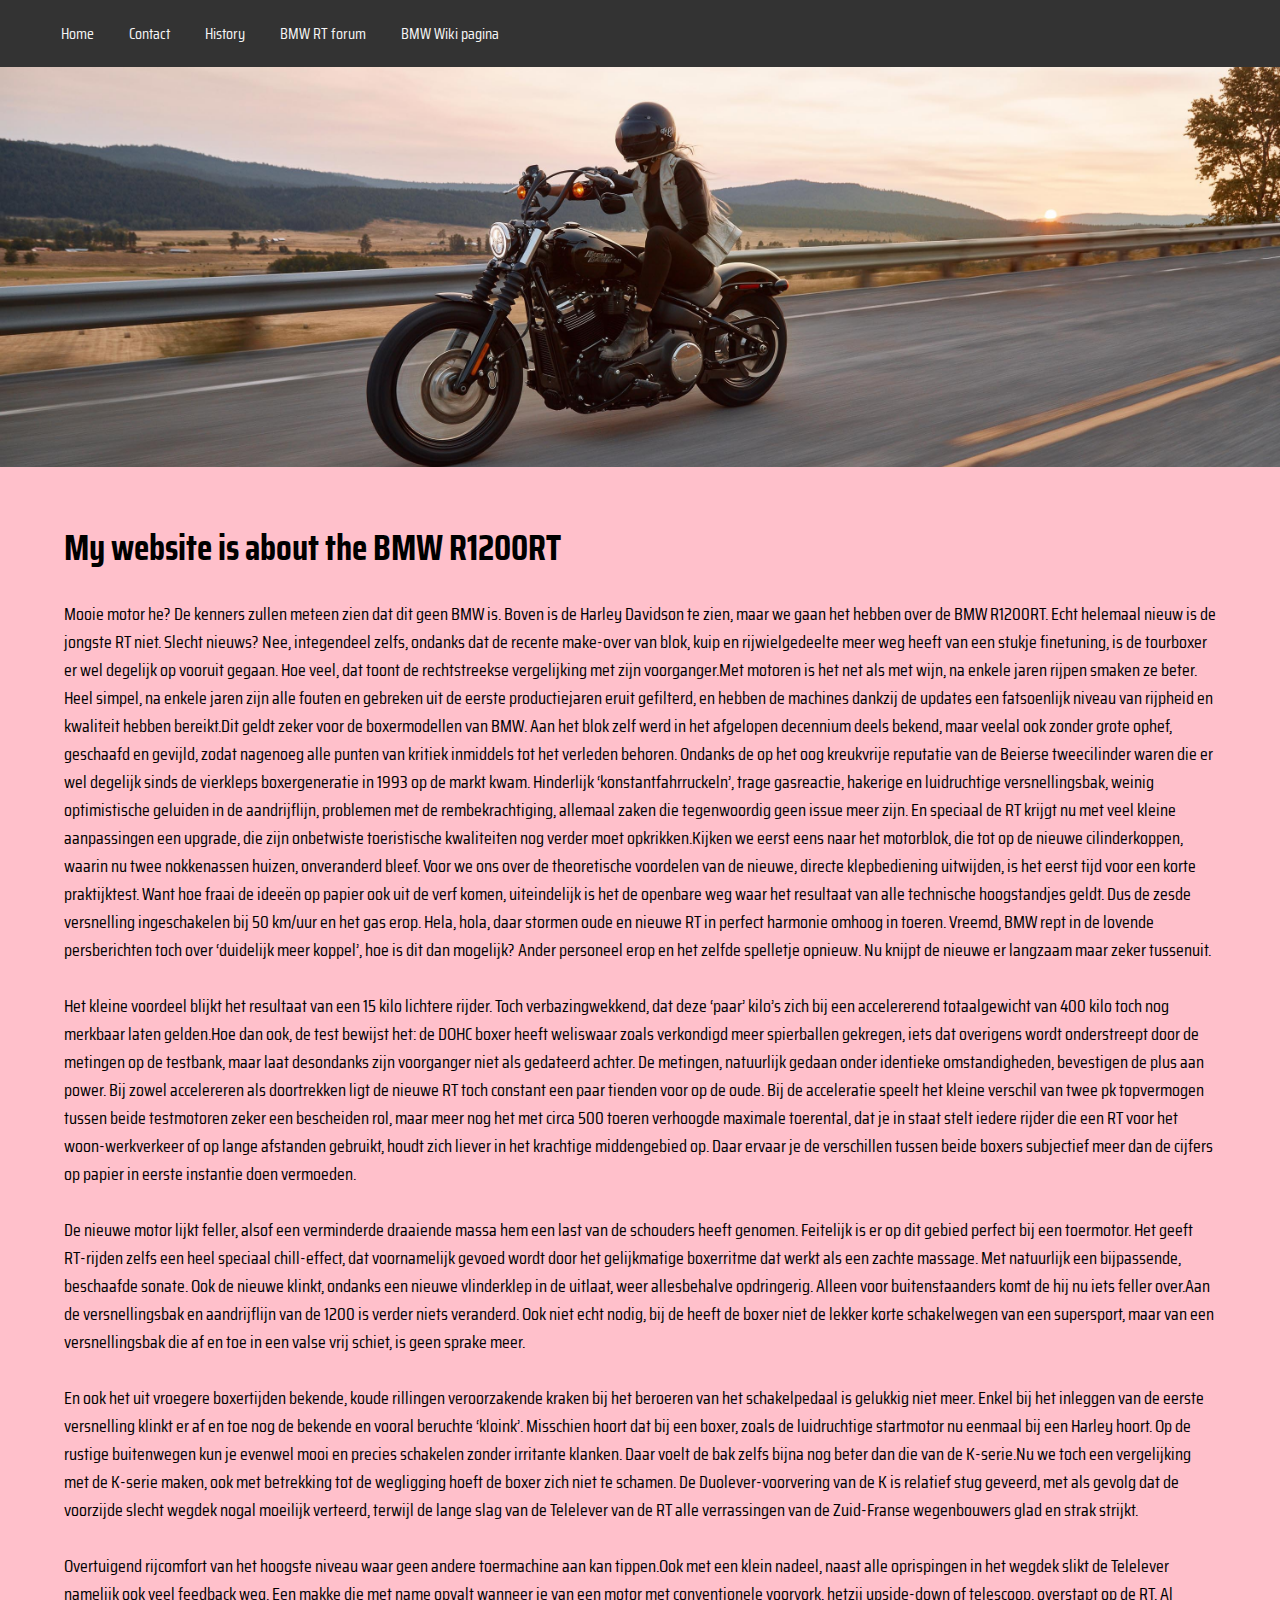
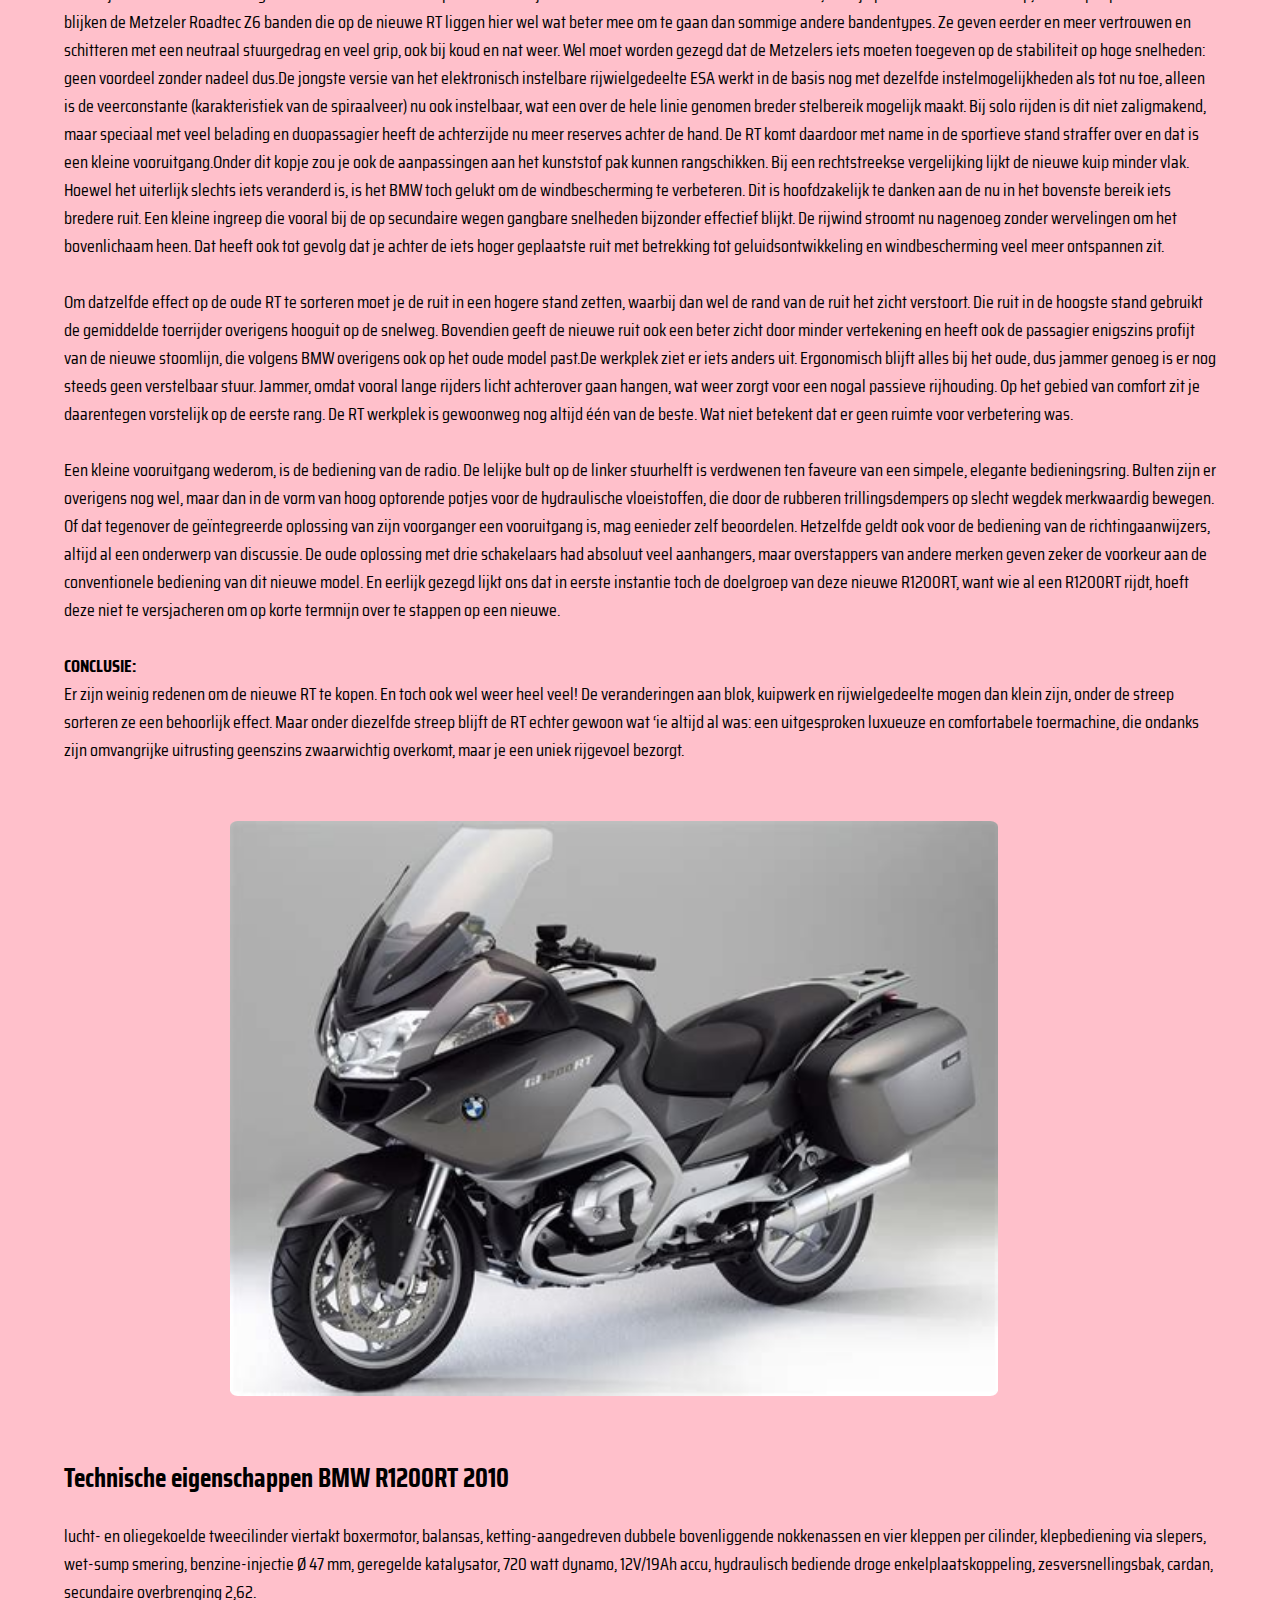
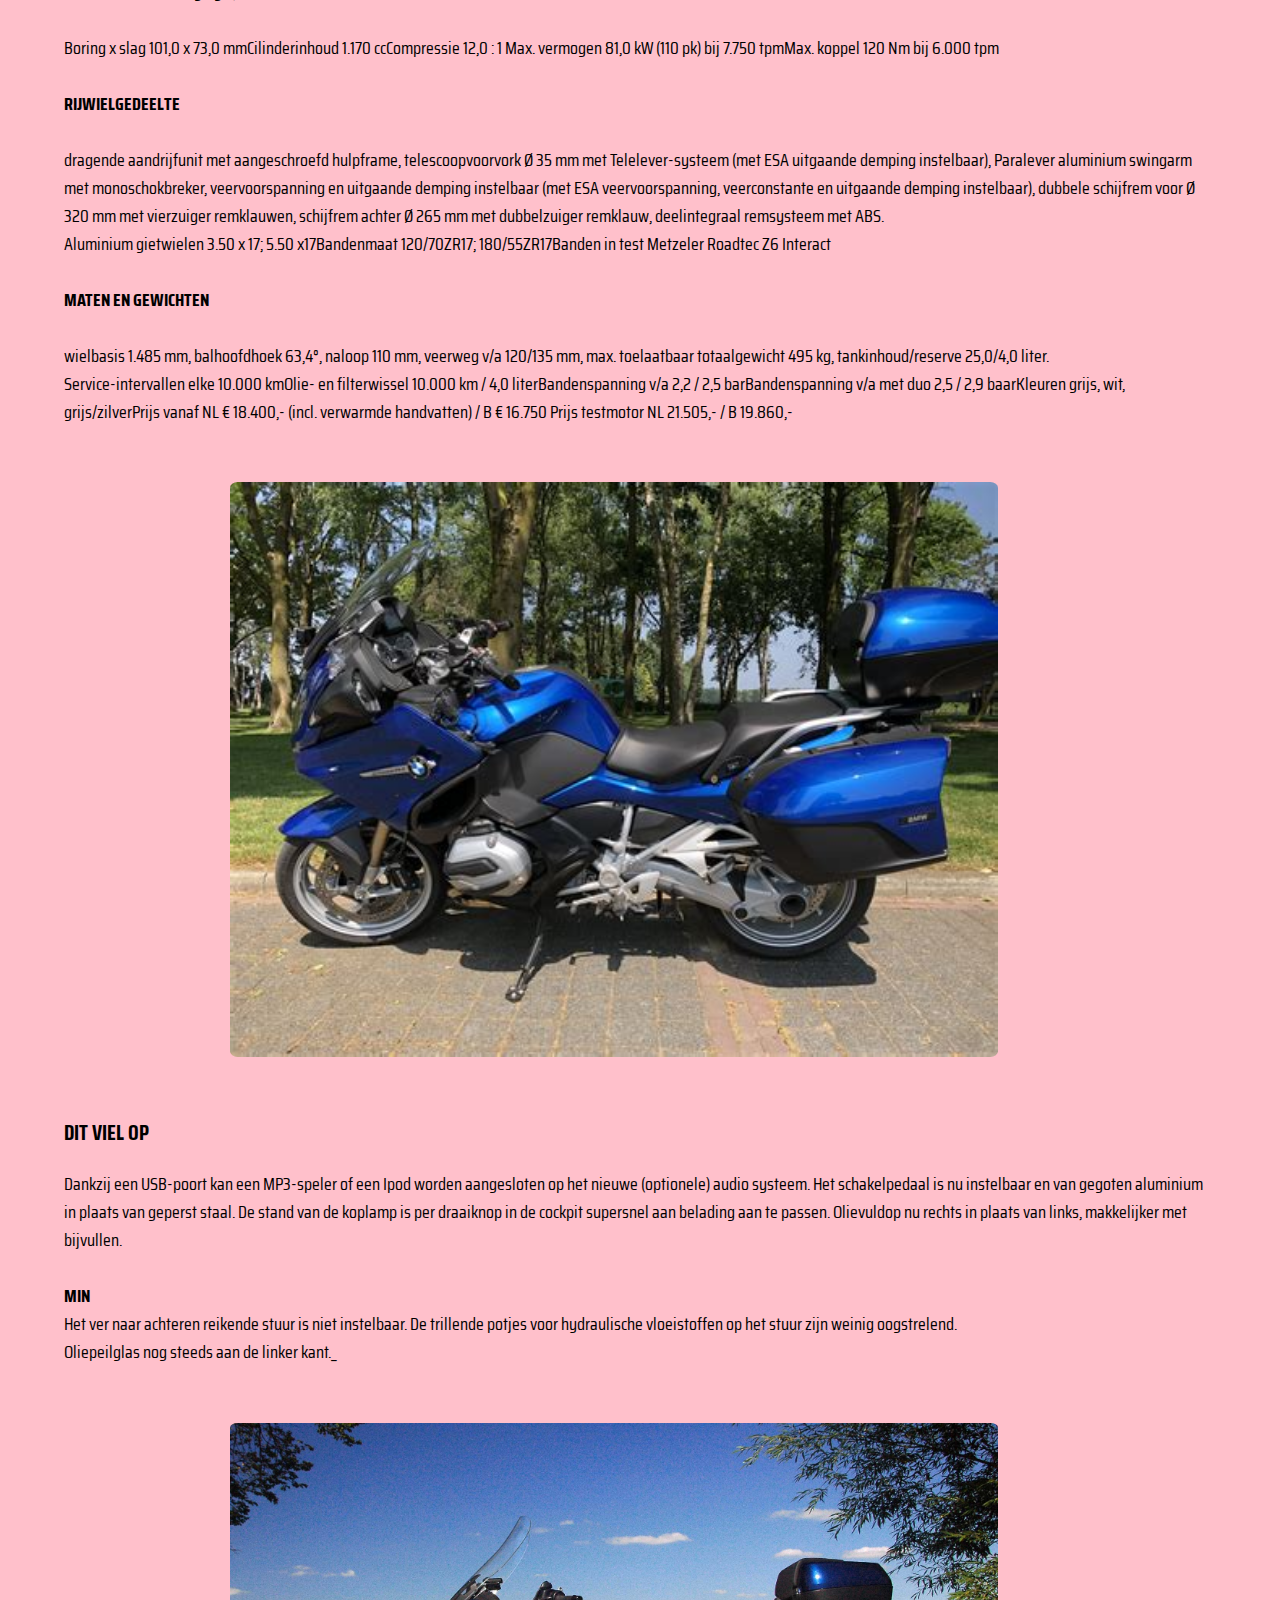
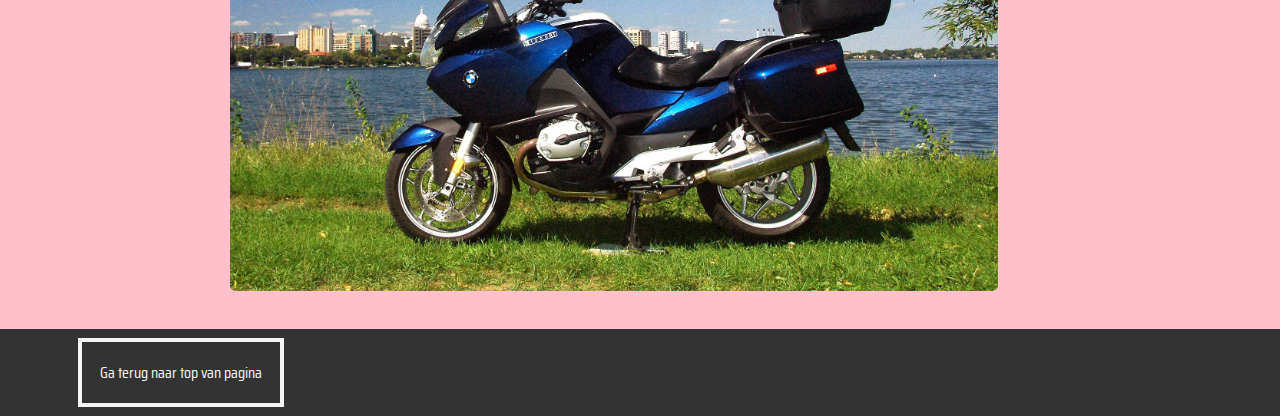
<file: index.html>
<!DOCTYPE html>
<html lang="en">

<head>
    <meta charset="UTF-8">
    <meta http-equiv="X-UA-Compatible" content="IE=edge">
    <meta name="viewport" content="width=device-width, initial-scale=1.0">
    <link rel="stylesheet" href="styles.css">
    <link rel="preconnect" href="https://fonts.googleapis.com">
    <link rel="preconnect" href="https://fonts.gstatic.com" crossorigin>
    <link href="https://fonts.googleapis.com/css2?family=Saira+Condensed:wght@300&display=swap" rel="stylesheet">
    <title>My website is about motorcycles</title>

</head>

<body>
    <nav id="topnav">
        <ul>
            <li> <a href="/index.html">Home</a></li>
            <li> <a href="/contact.html">Contact</a></li>
            <li> <a href="/history.html">History</a></li>
            <li> <a href="https://bmwrtforum.nl">BMW RT forum</a></li>
            <li> <a href="https://nl.wikipedia.org/wiki/BMW_R_1200-serie">BMW Wiki pagina</a></li>
        </ul>
    </nav>
    <header>

    </header>
    <main>
        <img src="harley1.jpg" alt="Harley Davidson motor" class="center, responsive">
        <article>

            <h1>
                My website is about the BMW R1200RT
            </h1>

            <p>

                Mooie motor he? De kenners zullen meteen zien dat dit geen BMW is. Boven is de Harley Davidson te zien,
                maar we gaan het hebben over de BMW R1200RT. Echt helemaal nieuw is de jongste RT niet. Slecht nieuws?
                Nee, integendeel zelfs, ondanks
                dat de recente make-over van blok, kuip en rijwielgedeelte meer weg heeft van een stukje finetuning, is
                de
                tourboxer er wel degelijk op vooruit gegaan. Hoe veel, dat toont de rechtstreekse vergelijking met zijn
                voorganger.Met motoren is het net als met wijn, na enkele jaren rijpen smaken ze beter. Heel simpel, na
                enkele jaren zijn alle fouten en gebreken uit de eerste productiejaren eruit gefilterd, en hebben de
                machines dankzij de updates een fatsoenlijk niveau van rijpheid en kwaliteit hebben bereikt.Dit geldt
                zeker voor de boxermodellen van BMW. Aan het blok zelf werd in het afgelopen decennium deels bekend,
                maar veelal ook zonder grote ophef, geschaafd en gevijld, zodat nagenoeg alle punten van kritiek
                inmiddels tot het verleden behoren. Ondanks de op het oog kreukvrije reputatie van de Beierse
                tweecilinder waren die er wel degelijk sinds de vierkleps boxergeneratie in 1993 op de markt kwam.
                Hinderlijk ‘konstantfahrruckeln’, trage gasreactie, hakerige en luidruchtige versnellingsbak, weinig
                optimistische geluiden in de aandrijflijn, problemen met de rembekrachtiging, allemaal zaken die
                tegenwoordig geen issue meer zijn. En speciaal de RT krijgt nu met veel kleine aanpassingen een upgrade,
                die zijn onbetwiste toeristische kwaliteiten nog verder moet opkrikken.Kijken we eerst eens naar het
                motorblok, die tot op de nieuwe cilinderkoppen, waarin nu twee nokkenassen huizen, onveranderd bleef.
                Voor we ons over de theoretische voordelen van de nieuwe, directe klepbediening uitwijden, is het eerst
                tijd voor een korte praktijktest. Want hoe fraai de ideeën op papier ook uit de verf komen, uiteindelijk
                is het de openbare weg waar het resultaat van alle technische hoogstandjes geldt. Dus de zesde
                versnelling ingeschakelen bij 50 km/uur en het gas erop. Hela, hola, daar stormen oude en nieuwe RT in
                perfect harmonie omhoog in toeren. Vreemd, BMW rept in de lovende persberichten toch over ‘duidelijk
                meer koppel’, hoe is dit dan mogelijk? Ander personeel erop en het zelfde spelletje opnieuw. Nu knijpt
                de nieuwe er langzaam maar zeker tussenuit. <br><br> Het kleine voordeel blijkt het resultaat van een 15
                kilo lichtere rijder. Toch verbazingwekkend, dat deze ‘paar’ kilo’s zich bij een accelererend
                totaalgewicht van 400 kilo toch nog merkbaar laten gelden.Hoe dan ook, de test bewijst het: de DOHC
                boxer heeft weliswaar zoals verkondigd meer spierballen gekregen, iets dat overigens wordt onderstreept
                door de metingen op de testbank, maar laat desondanks zijn voorganger niet als gedateerd achter. De
                metingen, natuurlijk gedaan onder identieke omstandigheden, bevestigen de plus aan power. Bij zowel
                accelereren als doortrekken ligt de nieuwe RT toch constant een paar tienden voor op de oude. Bij de
                acceleratie speelt het kleine verschil van twee pk topvermogen tussen beide testmotoren zeker een
                bescheiden rol, maar meer nog het met circa 500 toeren verhoogde maximale toerental, dat je in staat
                stelt iedere rijder die een RT voor het woon-werkverkeer of op lange afstanden gebruikt, houdt zich
                liever in het krachtige middengebied op. Daar ervaar je de verschillen tussen beide boxers subjectief
                meer dan de cijfers op papier in eerste instantie doen vermoeden. <br><br>De nieuwe motor lijkt feller,
                alsof een verminderde draaiende massa hem een last van de schouders heeft genomen. Feitelijk is er op
                dit gebied perfect bij een toermotor. Het geeft RT-rijden zelfs een heel speciaal chill-effect, dat
                voornamelijk gevoed wordt door het gelijkmatige boxerritme dat werkt als een zachte massage. Met
                natuurlijk een bijpassende, beschaafde sonate. Ook de nieuwe klinkt, ondanks een nieuwe vlinderklep in
                de uitlaat, weer allesbehalve opdringerig. Alleen voor buitenstaanders komt de hij nu iets feller
                over.Aan de versnellingsbak en aandrijflijn van de 1200 is verder niets veranderd. Ook niet echt nodig,
                bij de heeft de boxer niet de lekker korte schakelwegen van een supersport, maar van een versnellingsbak
                die af en toe in een valse vrij schiet, is geen sprake meer. <br><br> En ook het uit vroegere
                boxertijden
                bekende, koude rillingen veroorzakende kraken bij het beroeren van het schakelpedaal is gelukkig niet
                meer. Enkel bij het inleggen van de eerste versnelling klinkt er af en toe nog de bekende en vooral
                beruchte ‘kloink’.
                Misschien hoort dat bij een boxer, zoals de luidruchtige startmotor nu eenmaal bij een Harley hoort. Op
                de rustige buitenwegen kun je evenwel mooi en precies schakelen zonder irritante klanken. Daar voelt de
                bak zelfs bijna nog beter dan die van de K-serie.Nu we toch een vergelijking met de K-serie maken, ook
                met betrekking tot de wegligging hoeft de boxer zich niet te schamen. De Duolever-voorvering van de K is
                relatief stug geveerd, met als gevolg dat de voorzijde slecht wegdek nogal moeilijk verteerd, terwijl de
                lange slag van de Telelever van de RT alle verrassingen van de Zuid-Franse wegenbouwers glad en strak
                strijkt. <br><br>Overtuigend rijcomfort van het hoogste niveau waar geen andere toermachine aan kan
                tippen.Ook met een klein nadeel, naast alle oprispingen in het wegdek slikt de Telelever namelijk ook
                veel feedback weg. Een makke die met name opvalt wanneer je van een motor met conventionele voorvork,
                hetzij upside-down of telescoop, overstapt op de RT. Al blijken de Metzeler Roadtec Z6 banden die op de
                nieuwe
                RT liggen hier wel wat beter mee om te gaan dan sommige andere bandentypes. Ze geven eerder en meer
                vertrouwen en schitteren met een neutraal stuurgedrag en veel grip, ook bij koud en nat weer. Wel moet
                worden gezegd dat de Metzelers iets moeten toegeven op de stabiliteit op hoge snelheden: geen voordeel
                zonder nadeel dus.De jongste versie van het elektronisch instelbare rijwielgedeelte ESA werkt in de
                basis nog met dezelfde instelmogelijkheden als tot nu toe, alleen is de veerconstante (karakteristiek
                van de spiraalveer) nu ook instelbaar, wat een over de hele linie genomen breder stelbereik mogelijk
                maakt. Bij solo rijden is dit niet zaligmakend, maar speciaal met veel belading en duopassagier heeft de
                achterzijde nu meer reserves achter de hand. De RT komt daardoor met name in de sportieve stand straffer
                over en dat is een kleine vooruitgang.Onder dit kopje zou je ook de aanpassingen aan het kunststof pak
                kunnen rangschikken. Bij een rechtstreekse vergelijking lijkt de nieuwe kuip minder vlak. Hoewel het
                uiterlijk slechts iets veranderd is, is het BMW toch gelukt om de windbescherming te verbeteren. Dit is
                hoofdzakelijk te danken aan de nu in het bovenste bereik iets bredere ruit. Een kleine ingreep die
                vooral bij de op secundaire wegen gangbare snelheden bijzonder effectief blijkt. De rijwind stroomt nu
                nagenoeg zonder wervelingen om het bovenlichaam heen. Dat heeft ook tot gevolg dat je achter de iets
                hoger geplaatste ruit met betrekking tot geluidsontwikkeling en windbescherming veel meer ontspannen
                zit. <br><br>Om datzelfde effect op de oude RT te sorteren moet je de ruit in een hogere stand zetten,
                waarbij dan wel de rand van de ruit het zicht verstoort. Die ruit in de hoogste stand gebruikt de
                gemiddelde
                toerrijder overigens hooguit op de snelweg. Bovendien geeft de nieuwe ruit ook een beter zicht door
                minder vertekening en heeft ook de passagier enigszins profijt van de nieuwe stoomlijn, die volgens BMW
                overigens ook op het oude model past.De werkplek ziet er iets anders uit. Ergonomisch blijft alles bij
                het oude, dus jammer genoeg is er nog steeds geen verstelbaar stuur. Jammer, omdat vooral lange rijders
                licht achterover gaan hangen, wat weer zorgt voor een nogal passieve rijhouding. Op het gebied van
                comfort zit je daarentegen vorstelijk op de eerste rang. De RT werkplek is gewoonweg nog altijd één van
                de beste. Wat niet betekent dat er geen ruimte voor verbetering was. <br><br>Een kleine vooruitgang
                wederom, is de bediening van de radio. De lelijke bult op de linker stuurhelft is verdwenen ten faveure
                van een
                simpele, elegante bedieningsring. Bulten zijn er overigens nog wel, maar dan in de vorm van hoog
                optorende potjes voor de hydraulische vloeistoffen, die door de rubberen trillingsdempers op slecht
                wegdek merkwaardig bewegen. Of dat tegenover de geïntegreerde oplossing van zijn voorganger een
                vooruitgang is, mag eenieder zelf beoordelen. Hetzelfde geldt ook voor de bediening van de
                richtingaanwijzers, altijd al een onderwerp van discussie. De oude oplossing met drie schakelaars had
                absoluut veel aanhangers, maar overstappers van andere merken geven zeker de voorkeur aan de
                conventionele bediening van dit nieuwe model. En eerlijk gezegd lijkt ons dat in eerste instantie toch
                de doelgroep van deze nieuwe R1200RT, want wie al een R1200RT rijdt, hoeft deze niet te versjacheren om
                op korte termnijn over te stappen op een nieuwe. <br><br> <b>CONCLUSIE:</b><br> Er zijn weinig redenen
                om de nieuwe RT
                te kopen. En toch ook wel weer heel veel! De veranderingen aan blok, kuipwerk en rijwielgedeelte
                mogen dan klein zijn, onder de streep sorteren ze een behoorlijk effect. Maar onder diezelfde streep
                blijft de
                RT echter gewoon wat ‘ie altijd al was: een uitgesproken luxueuze en comfortabele toermachine, die
                ondanks zijn omvangrijke uitrusting geenszins zwaarwichtig overkomt, maar je een uniek rijgevoel
                bezorgt.<br></p>

            <img src="BMW2.jpeg" alt="BMW motor" class="center, responsive, imagecover">

            <h2>Technische eigenschappen BMW R1200RT 2010</h2>
            <p>lucht- en oliegekoelde tweecilinder viertakt boxermotor, balansas, ketting-aangedreven dubbele
                bovenliggende nokkenassen en vier kleppen per cilinder, klepbediening via slepers, wet-sump smering,
                benzine-injectie
                Ø 47 mm, geregelde katalysator, 720 watt dynamo, 12V/19Ah accu, hydraulisch bediende droge
                enkelplaatskoppeling, zesversnellingsbak, cardan, secundaire overbrenging 2,62. <br><br>Boring x slag
                101,0
                x
                73,0 mmCilinderinhoud 1.170 ccCompressie 12,0 : 1 Max. vermogen 81,0 kW (110 pk) bij 7.750 tpmMax.
                koppel
                120 Nm bij 6.000 tpm<br><br><b>RIJWIELGEDEELTE</b> <br><br>dragende aandrijfunit met aangeschroefd
                hulpframe, telescoopvoorvork
                Ø 35 mm met Telelever-systeem (met ESA uitgaande demping instelbaar), Paralever aluminium swingarm met
                monoschokbreker, veervoorspanning en uitgaande demping instelbaar (met ESA veervoorspanning,
                veerconstante en uitgaande demping instelbaar), dubbele schijfrem voor Ø 320 mm met vierzuiger
                remklauwen, schijfrem achter Ø 265 mm met dubbelzuiger remklauw, deelintegraal remsysteem met ABS.<br>
                Aluminium gietwielen 3.50 x 17; 5.50 x17Bandenmaat 120/70ZR17; 180/55ZR17Banden in test Metzeler Roadtec
                Z6 Interact
                <br><br><b>MATEN EN GEWICHTEN</b> <br><br>wielbasis 1.485 mm, balhoofdhoek 63,4°, naloop 110 mm, veerweg
                v/a
                120/135
                mm, max. toelaatbaar totaalgewicht 495 kg, tankinhoud/reserve 25,0/4,0 liter.<br>Service-intervallen
                elke
                10.000 kmOlie- en filterwissel 10.000 km /
                4,0 literBandenspanning v/a 2,2 / 2,5 barBandenspanning v/a met duo 2,5 / 2,9 baarKleuren grijs, wit,
                grijs/zilverPrijs vanaf NL € 18.400,- (incl. verwarmde handvatten) / B € 16.750 Prijs testmotor NL
                21.505,- / B 19.860,-
            </p>

            <img src="BMW3.jpeg" alt="BMW motor" class="center, responsive, imagecover">

            <h3>DIT VIEL OP</h3>

            <p>Dankzij een USB-poort kan een MP3-speler of een Ipod worden aangesloten op het nieuwe (optionele) audio
                systeem. Het schakelpedaal is nu instelbaar en van gegoten aluminium in plaats van geperst staal. De
                stand
                van de koplamp is per draaiknop in de cockpit supersnel aan belading aan te passen. Olievuldop nu
                rechts in plaats van links, makkelijker met bijvullen.<br>
                <br><b>MIN</b><br>Het ver naar achteren reikende stuur is niet
                instelbaar. De trillende potjes voor hydraulische vloeistoffen op het stuur zijn weinig oogstrelend.
                <br>
                Oliepeilglas nog steeds aan de linker kant._

            </p>
            <img src="BMW4.jpeg" alt="BMW motor" class="center, responsive, imagecover">
        </article>
    </main>
    <footer>
        <p><a href="index.html">Ga terug naar top van pagina</a></p>
    </footer>
</body>


</html>
</file>
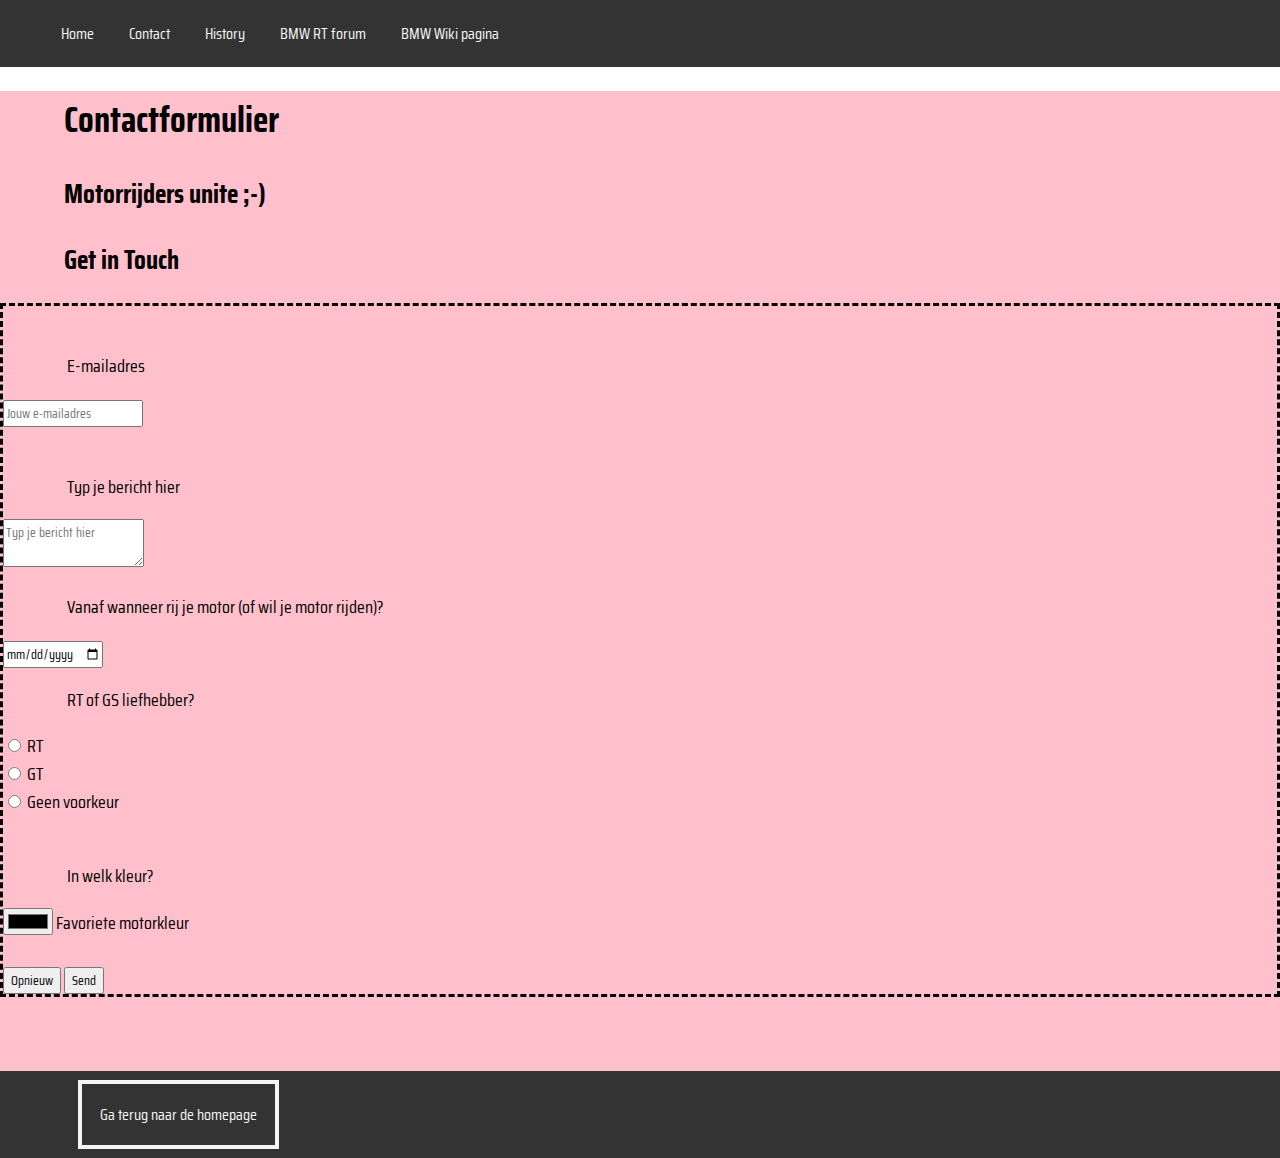
<file: contact.html>
<!DOCTYPE html>
<html lang="en">

<head>
    <meta charset="UTF-8">
    <meta http-equiv="X-UA-Compatible" content="IE=edge">
    <meta name="viewport" content="width=device-width, initial-scale=1.0">
    <link rel="stylesheet" href="styles.css">
    <link rel="preconnect" href="https://fonts.googleapis.com">
    <link rel="preconnect" href="https://fonts.gstatic.com" crossorigin>
    <link href="https://fonts.googleapis.com/css2?family=Saira+Condensed:wght@300&display=swap" rel="stylesheet">
    <title>Contact</title>
</head>

<body>
    <header>
        <nav id="topnav">
            <ul>
                <li> <a href="index.html">Home</a></li>
                <li> <a href="contact.html">Contact</a></li>
                <li> <a href="history.html">History</a></li>
                <li> <a href="https://bmwrtforum.nl">BMW RT forum</a></li>
                <li> <a href="https://nl.wikipedia.org/wiki/BMW_R_1200-serie">BMW Wiki pagina</a></li>
            </ul>
        </nav>
    </header>
    <main>
        <article>

            <h1>
                Contactformulier
            </h1>

            <h2>
                Motorrijders unite ;-)
            </h2>

        </article>

        <div id="contact">
            <h2>Get in Touch</h2>
            <div id="contact-form">
                <form action="https://formspree.io/f/xeqdnrda" method="POST">
                    <input type="hidden" name="onderwerp" value="Contact request from personal website" /><br>
                    <p>
                        E-mailadres<br>
                    </p>
                    <input type="email" name="_replyto" placeholder="Jouw e-mailadres" required><br><br>
                    <p>
                        Typ je bericht hier <br>
                    </p>
                    <textarea name="bericht" placeholder="Typ je bericht hier" required></textarea><br>
                    <p>
                        Vanaf wanneer rij je motor (of wil je motor rijden)?
                    </p>
                    <input type="date" name="Motorrijden sinds of per" /><br>
                    <p>
                        RT of GS liefhebber? <br>
                    </p>
                    <input type="radio" name="voorkeur model">
                    <label for="RT">RT</label><br>
                    <input type="radio" name="voorkeur model">
                    <label for="GT">GT</label><br>
                    <input type="radio" name="voorkeur model">
                    <label for="Geen voorkeur">Geen voorkeur </label> <br><br>
                    <p>
                        In welk kleur? <br>
                    </p>
                    <input type="color" id="motorcolor" name="motorcolor">
                    <label for="motorcolor">Favoriete motorkleur</label> <br> <br>

                    <button type="reset">Opnieuw</button>

                    <button type="versturen">Send</button>
                </form>
            </div>
        </div>

        <!-- <p>
                <label>Hoe heet je?: <br><input type="text" name="naam" /></label>
            </p>
            <p>
                <label>E-mailadres: <br><input type="email" name="email" /></label>
            </p>
            <p>
                <label>Telefoonnummer: <br><input type="tel" name="telefoonnummer" /></label>
            </p>
            <p>
                <label>Leeftijd: <br><input type="number" name="leeftijd" /></label>
            </p>
            <p>
                <label>Vanaf wanneer rij je motor (of wil je motor rijden)? <br><input type="date"
                        name="Motorrijden sinds of per" /></label>
            </p>
            <p>
                <label>RT of GS liefhebber?</label><br>
                <input type="radio" name="voorkeur model">
                <label for="RT">RT</label><br>
                <input type="radio" name="voorkeur model">
                <label for="GT">GT</label><br>
                <input type="radio" name="voorkeur model">
                <label for="Geen voorkeur">Geen voorkeur</label><br>
            </p>

            <p>
                <label for="motorcolor">Favoriete motorkleur<br></label>
                <input type="color" id="motorcolor" name="motorcolor">
            </p>

            <p>
                <label>Opmerkingen: <br><textarea name="opmerkingen"></textarea></label>
            </p>

            <p>
                
                <button type="submit">Versturen</button> -->
        <br>
        </p>

        <br>
        </form>
    </main>
    <footer>
        <p><a href="index.html">Ga terug naar de homepage</a></p>
    </footer>


</body>


</html>
</file>
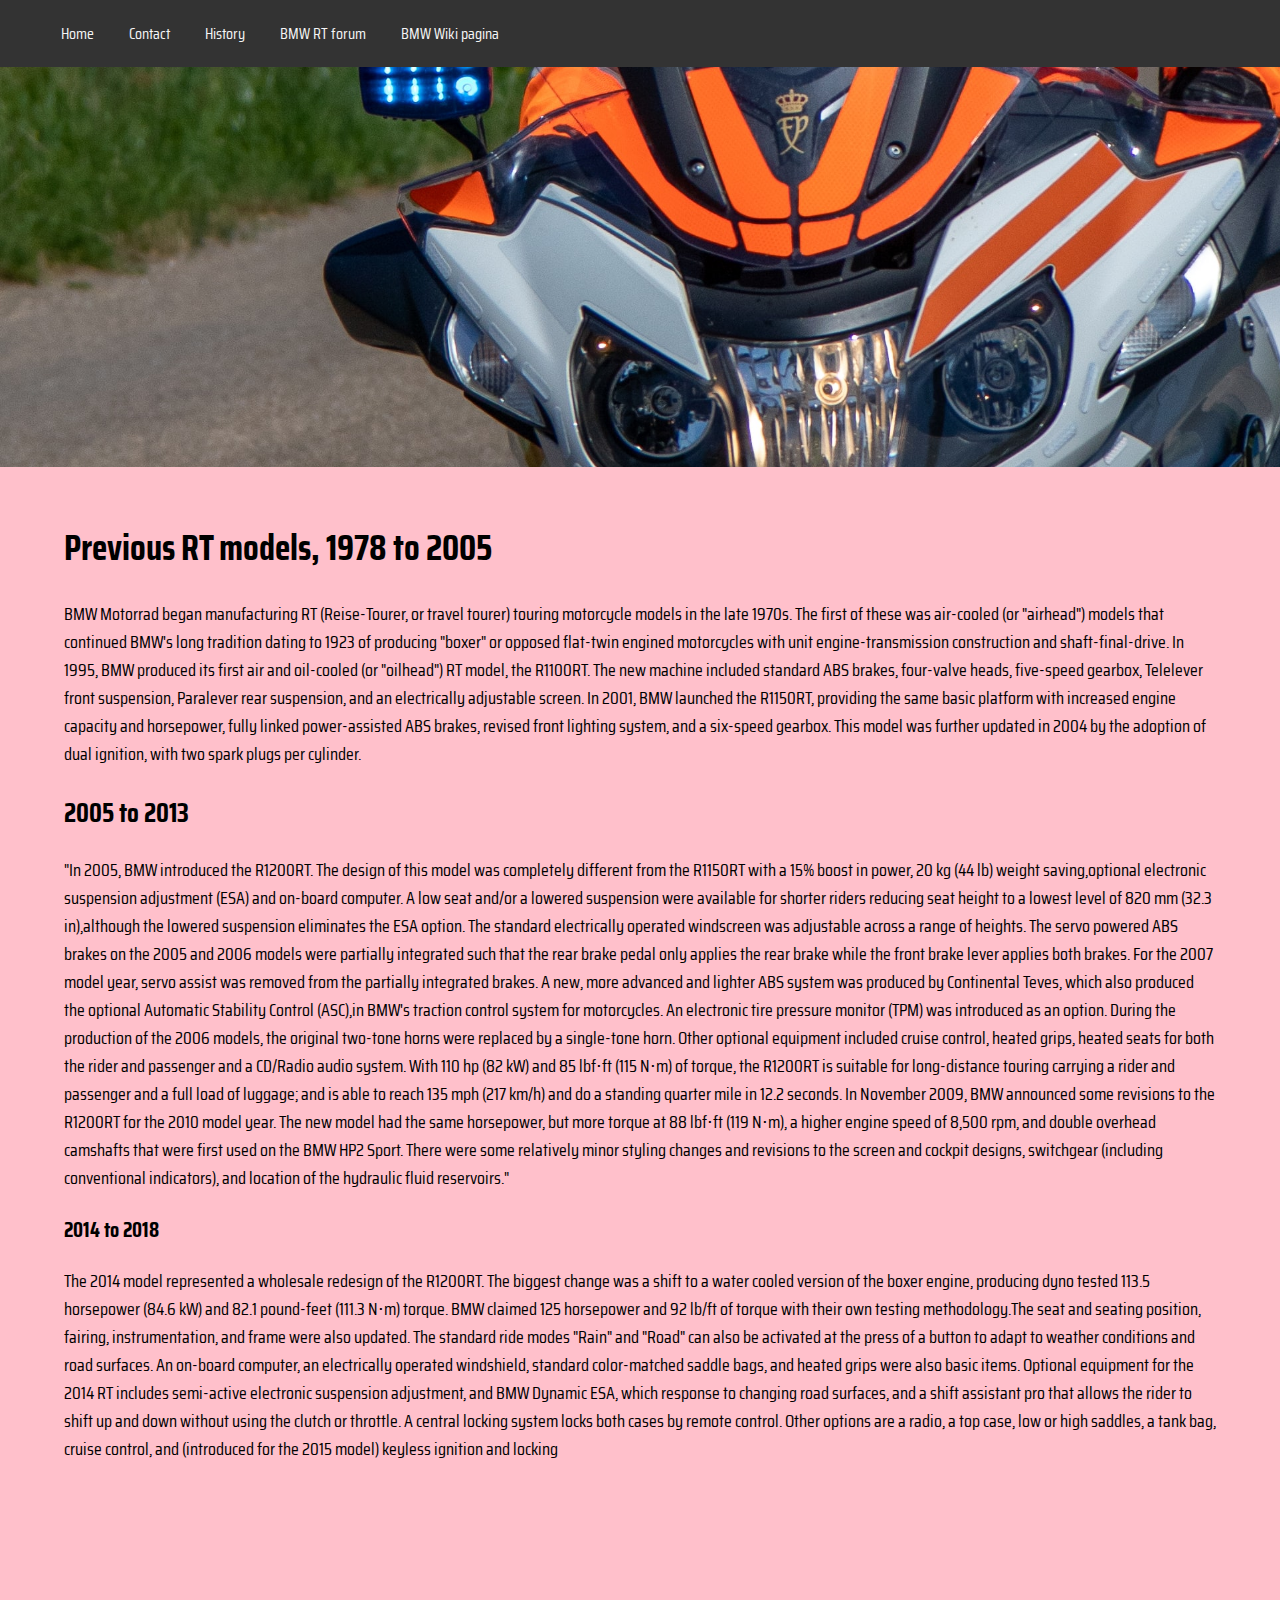
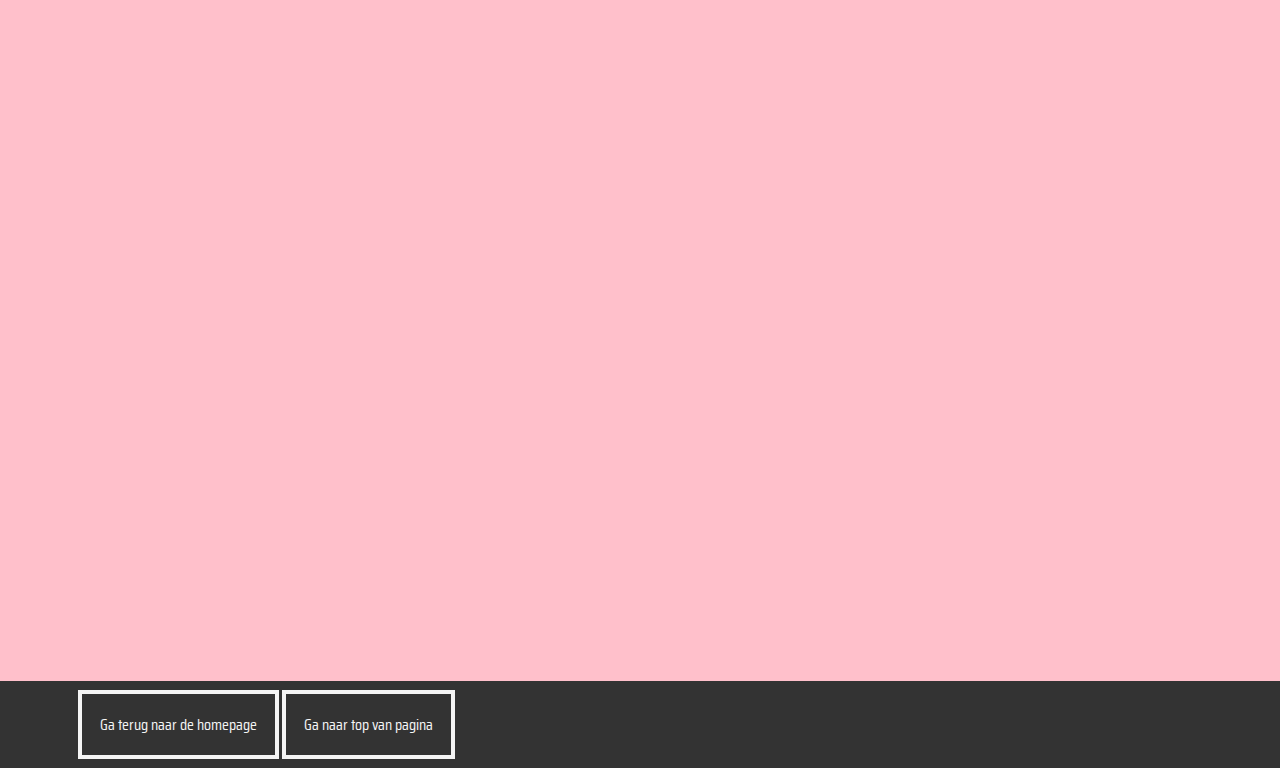
<file: history.html>
<!DOCTYPE html>
<html lang="en">

<head>
    <meta charset="UTF-8">
    <meta http-equiv="X-UA-Compatible" content="IE=edge">
    <meta name="viewport" content="width=device-width, initial-scale=1.0">
    <link rel="stylesheet" href="styles.css">
    <link rel="preconnect" href="https://fonts.googleapis.com">
    <link rel="preconnect" href="https://fonts.gstatic.com" crossorigin>
    <link href="https://fonts.googleapis.com/css2?family=Saira+Condensed:wght@300&display=swap" rel="stylesheet">
    <title>History</title>
</head>


<body>

    <header>
        <nav id="topnav">
            <ul>
                <li> <a href="index.html">Home</a></li>
                <li> <a href="contact.html">Contact</a></li>
                <li> <a href="history.html">History</a></li>
                <li> <a href="https://bmwrtforum.nl">BMW RT forum</a></li>
                <li> <a href="https://nl.wikipedia.org/wiki/BMW_R_1200-serie">BMW Wiki pagina</a></li>
            </ul>
        </nav>
    </header>
    <main>
        <img src="bmwpolitiemotor.jpg" alt="BMW overheidsmotor" class="center, responsive,imagecover">
        <article>
            <h1>
                Previous RT models, 1978 to 2005
            </h1>
            <p>
                BMW Motorrad began manufacturing RT (Reise-Tourer, or travel tourer) touring motorcycle models in the
                late 1970s. The first of these was air-cooled (or "airhead") models that continued BMW's long tradition
                dating to 1923 of producing "boxer" or opposed flat-twin engined motorcycles with unit
                engine-transmission construction and shaft-final-drive.

                In 1995, BMW produced its first air and oil-cooled (or "oilhead") RT model, the R1100RT. The new machine
                included standard ABS brakes, four-valve heads, five-speed gearbox, Telelever front suspension,
                Paralever rear suspension, and an electrically adjustable screen.

                In 2001, BMW launched the R1150RT, providing the same basic platform with increased engine capacity and
                horsepower, fully linked power-assisted ABS brakes, revised front lighting system, and a six-speed
                gearbox. This model was further updated in 2004 by the adoption of dual ignition, with two spark plugs
                per cylinder.
            </p>

            <h2>
                2005 to 2013
            </h2>

            <p>
                "In 2005, BMW introduced the R1200RT. The design of this model was completely different from the
                R1150RT with a 15% boost in power, 20 kg (44 lb) weight saving,optional electronic suspension
                adjustment (ESA) and on-board computer. A low seat and/or a lowered suspension were available for
                shorter riders reducing seat height to a lowest level of 820 mm (32.3 in),although the lowered
                suspension eliminates the ESA option. The standard electrically operated windscreen was adjustable
                across a range of heights.

                The servo powered ABS brakes on the 2005 and 2006 models were partially integrated such that the rear
                brake pedal only applies the rear brake while the front brake lever applies both brakes. For the 2007
                model year, servo assist was removed from the partially integrated brakes. A new, more advanced and
                lighter ABS system was produced by Continental Teves, which also produced the optional Automatic
                Stability Control (ASC),in BMW's traction control system for motorcycles.

                An electronic tire pressure monitor (TPM) was introduced as an option. During the production of the 2006
                models, the original two-tone horns were replaced by a single-tone horn. Other optional equipment
                included cruise control, heated grips, heated seats for both the rider and passenger and a CD/Radio
                audio system.

                With 110 hp (82 kW) and 85 lbf⋅ft (115 N⋅m) of torque, the R1200RT is suitable for long-distance touring
                carrying a rider and passenger and a full load of luggage; and is able to reach 135 mph (217 km/h) and
                do a standing quarter mile in 12.2 seconds.

                In November 2009, BMW announced some revisions to the R1200RT for the 2010 model year. The new model had
                the same horsepower, but more torque at 88 lbf⋅ft (119 N⋅m), a higher engine speed of 8,500 rpm, and
                double overhead camshafts that were first used on the BMW HP2 Sport.

                There were some relatively minor styling changes and revisions to the screen and cockpit designs,
                switchgear (including conventional indicators), and location of the hydraulic fluid reservoirs."
            </p>
            <h3>
                2014 to 2018
            </h3>
            <p>The 2014 model represented a wholesale redesign of the R1200RT. The biggest change was a shift to a water
                cooled version of the boxer engine, producing dyno tested 113.5 horsepower (84.6 kW) and 82.1
                pound-feet (111.3 N⋅m) torque. BMW claimed 125 horsepower and 92 lb/ft of torque with their own
                testing methodology.The seat and seating position, fairing, instrumentation, and frame were also
                updated. The standard ride modes "Rain" and "Road" can also be activated at the press of a button to
                adapt to weather conditions and road surfaces. An on-board computer, an electrically operated
                windshield, standard color-matched saddle bags, and heated grips were also basic items.

                Optional equipment for the 2014 RT includes semi-active electronic suspension adjustment, and BMW
                Dynamic ESA, which response to changing road surfaces, and a shift assistant pro that allows the rider
                to shift up and down without using the clutch or throttle. A central locking system locks both cases by
                remote control. Other options are a radio, a top case, low or high saddles, a tank bag, cruise control,
                and (introduced for the 2015 model) keyless ignition and locking

            </p>

        </article>
        <div class="container">
            <iframe class="responsive-iframe" width="560" height="315" src="https://www.youtube.com/embed/Z-xPRQoGnRI"
                title="YouTube video player" frameborder="0"
                allow="accelerometer; autoplay; clipboard-write; encrypted-media; gyroscope; picture-in-picture"
                allowfullscreen></iframe>
        </div>


    </main>
    <footer>
        <p><a href="index.html">Ga terug naar de homepage</a> <a href="history.html">Ga naar top
                van pagina</a> </p>
    </footer>

</body>

</html>
</file>
<file: styles.css>
/* universele instellingen */
* {
    font-family: 'Saira Condensed', sans-serif;
}

body {
    margin: 0% auto;
}

/* tekst opmaak */
h1,
h2,
h3,
p {
    padding-left: 5%;
    padding-right: 5%;
}
/* form velden opmaak */
input type{
    padding-left: 10%;
    padding-right: 5%;

}


/* algemene afbeeldingsinstellingen */
img {
    width: 1700px;
    height: 400px;
    margin-bottom: 20px;
    object-fit: cover;
}

.imagecover {
    max-width: 60%;
    height: auto;
    margin-top: 3%;
    margin-bottom: 30px;
    margin-left: 18%;
    border-radius: 1%;

}

/* gebruikt om image center te plaatsen */
.center {
    display: block;
    margin-left: auto;
    margin-right: auto;
}

/* responsive maken images */
.responsive {
    max-width: 100%;
}

/* gebruikt voor Youtube video */
iframe {
    display: inline;
    float: center;
    margin-left: 25%;
    margin-top: 5%;
}

.container {
    position: relative;
    overflow: hidden;
    width: 100%;
    padding-top: 62.5%;
    padding-bottom: 0px;
}

/* Gebruikt voor YouTube video */
.responsive-iframe {
    float: center;
    position: absolute;
    top: 0;
    left: 0;
    bottom: 0;
    right: 0;
    width: 75%;
    height: 75%;
}

/* topnav opmaak */
#topnav {
    /* position: relative; */
    background-color: #333;
    overflow: hidden;
    color: white;
    padding: 5px;
    margin: 0%;
}

#navbar ul {
    padding: 0px;
    margin: 0%;
    list-style-type: none;
    font-size: larger;
}

#topnav ul>li {
    list-style-type: none margin 0;
    padding: 0;
    margin: 10px;
    display: inline;
    text-align: center;
    color: white;
}

/* linkstyling navbar */
#topnav a {
    float: center;
    color: white;
    text-align: center;
    padding: 4px 6px;
    text-decoration: none;
}

/* color change hover */
#topnav a:hover {
    background-color: #ddd;
    color: pink;
}

/* active/current link */
#topnav a.active {
    background-color: whitesmoke;
    color: white;
}

#topnav a:visited {
    color: pink;
    background-color: transparent;
    text-decoration: none;
}

#topnav a:link {
    color: whitesmoke;
    background-color: transparent;
    text-decoration: none;
}

/* Footer instellingen */
footer {
    background-color: #333;
    padding: 15px;
    margin-top: 0px;
}

footer a {
    margin-top: 20px;
    float: center;
    color: white;
    text-align: center;
    text-decoration: none;
    border: whitesmoke;
    border-width: 4px;
    border-style: solid;
    padding: 24px;
}

/* color change hover */
footer a:hover {
    background-color: whitesmoke;
    color: pink;
}

/* active/current link */
footer a.active {
    background-color: transparent;
    color: white;
}

footer a:visited {
    color: pink;
    background-color: transparent;
    text-decoration: none;
}

footer a:link {
    color: whitesmoke;
    background-color: transparent;
    text-decoration: none;
}

/* formulier opmaak */

form {
    box-sizing: 30px, 30px, 15px;
    margin-top: 0px;
    border: black;
    border-width: 3px;
    border-style: dashed;
}

/* Mobile first design */
/* Extra small devices (phones, 600px and down) */
@media only screen and (max-width: 600px) {
    #topnav a {
        float: center;
        color: white;
        text-align: center;
        padding: 4px 6px;
        text-decoration: none;
        display: block;
    }

    footer a {
        padding: 1px;
    }

    main {
        font-size: xx-large;
        background: pink;
    }

    /* gebruikt voor Youtube video */
    iframe {
        display: inline;
        float: center;
        margin-left: 13%;
        margin-top: 5%;
    }
}



/* Small devices (portrait tablets and large phones, 600px and up) */
@media only screen and (min-width: 600px) {
    #topnav a {
        float: center;
        color: white;
        text-align: center;
        padding: 4px 6px;
        text-decoration: none;
        display: block;
    }

    main {
        font-size: x-large;
        color: whitesmoke;
        background: green;
    }

    footer a {
        padding: 12px;
    }

    /* gebruikt voor Youtube video */
    iframe {
        display: inline;
        float: center;
        margin-left: 10%;
        margin-top: 5%;
    }
}

/* Medium devices (landscape tablets, 768px and up) */
@media only screen and (min-width: 768px) {
    #topnav a {
        float: center;
        color: white;
        text-align: center;
        padding: 4px 6px;
        text-decoration: none;
        display: inline;
    }

    main {
        color: whitesmoke;
        background: blue;
        font-size: larger;
    }

    footer a {
        padding: 16px;
    }

    /* gebruikt voor Youtube video */
    iframe {
        display: inline;
        float: center;
        margin-left: 10%;
        margin-top: 5%;
    }
}

/* Large devices (laptops/desktops, 992px and up) */
@media only screen and (min-width: 992px) {
    #topnav a {
        float: center;
        color: white;
        text-align: center;
        padding: 4px 6px;
        text-decoration: none;
        display: inline;
    }

    main {
        font-size: larger;
        background: orange;
        color: black;
    }

    footer a {
        padding: 18px;
    }

    /* gebruikt voor Youtube video */
    iframe {
        display: inline;
        float: center;
        margin-left: 10%;
        margin-top: 5%;
    }
}

/* Extra large devices (large laptops and desktops, 1200px and up) */
@media only screen and (min-width: 1200px) {
    #topnav a {
        float: center;
        color: white;
        text-align: center;
        padding: 4px 6px;
        text-decoration: none;
        display: inline;
    }

    main {
        font-size: large;
        color: black;
        background: pink;
    }

    /* gebruikt voor Youtube video */
    iframe {
        display: inline;
        float: center;
        margin-left: 10%;
        margin-top: 5%;
    }
}
</file>
